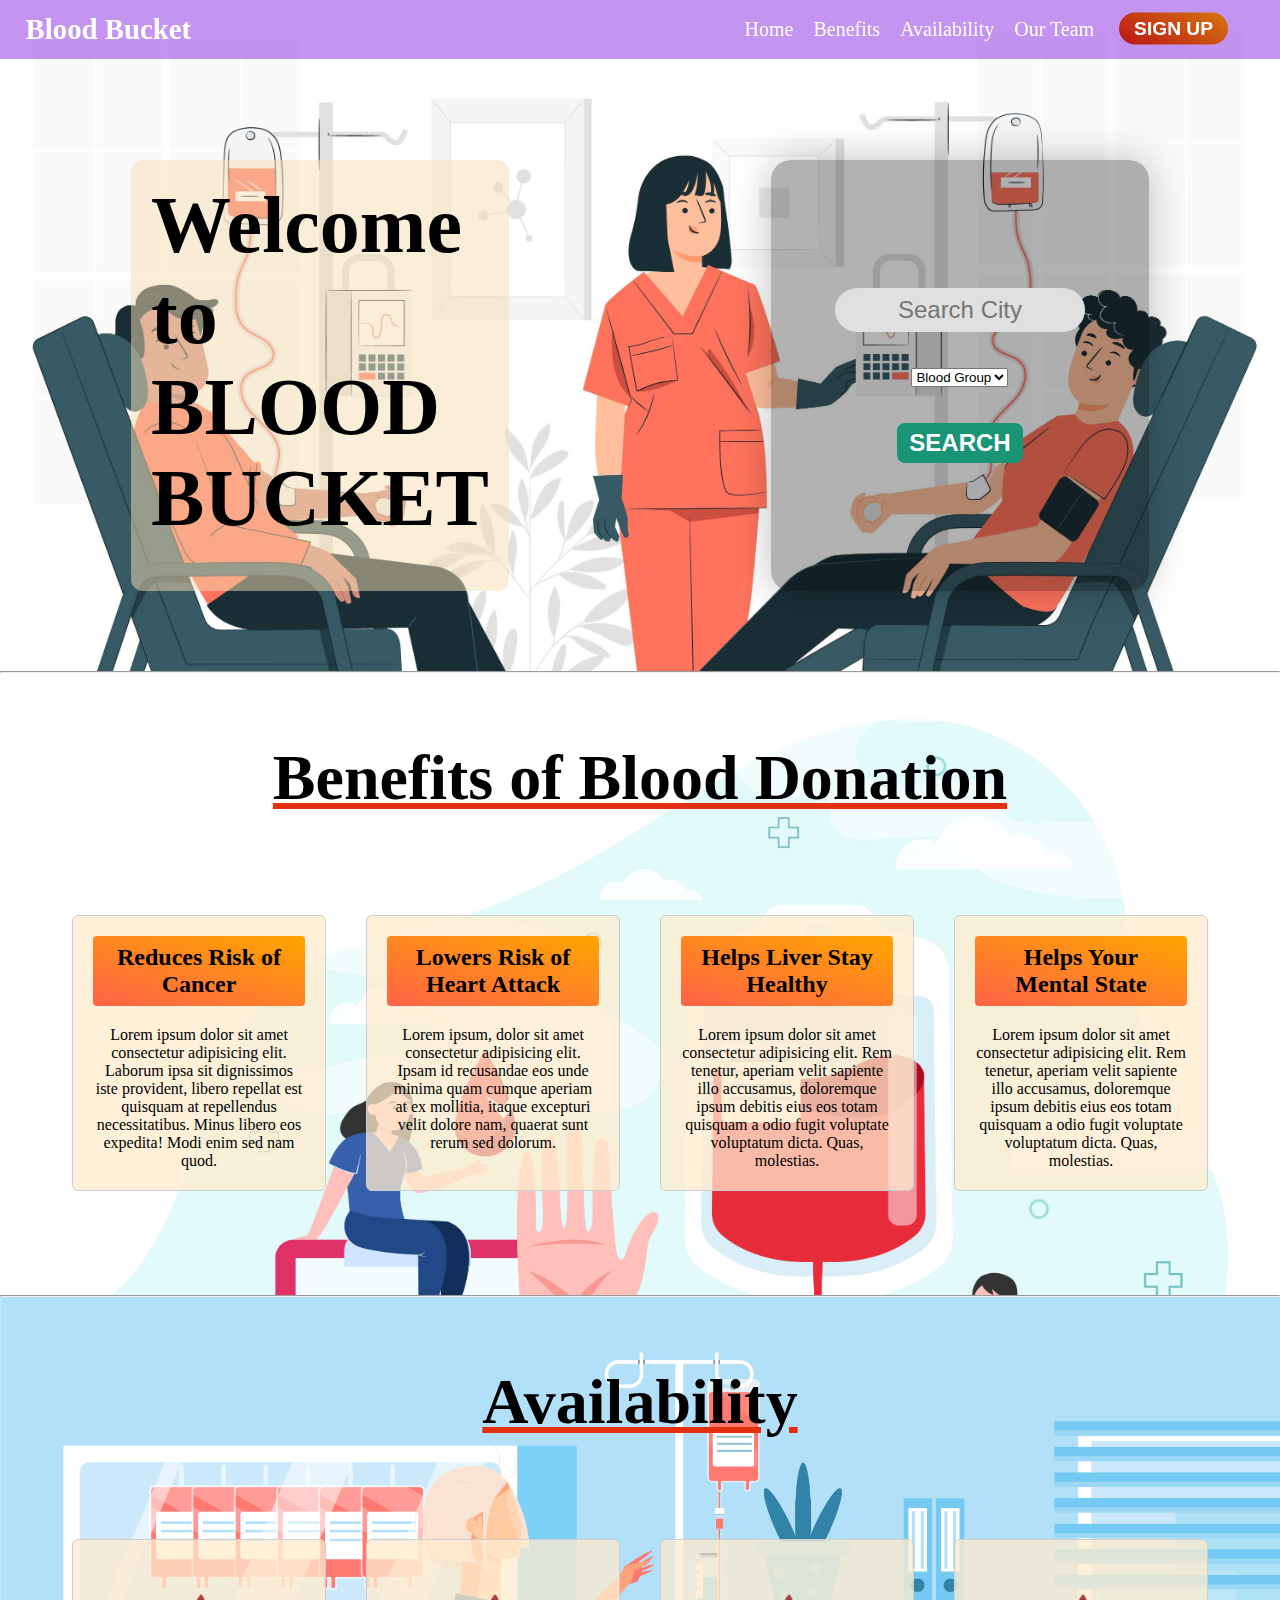
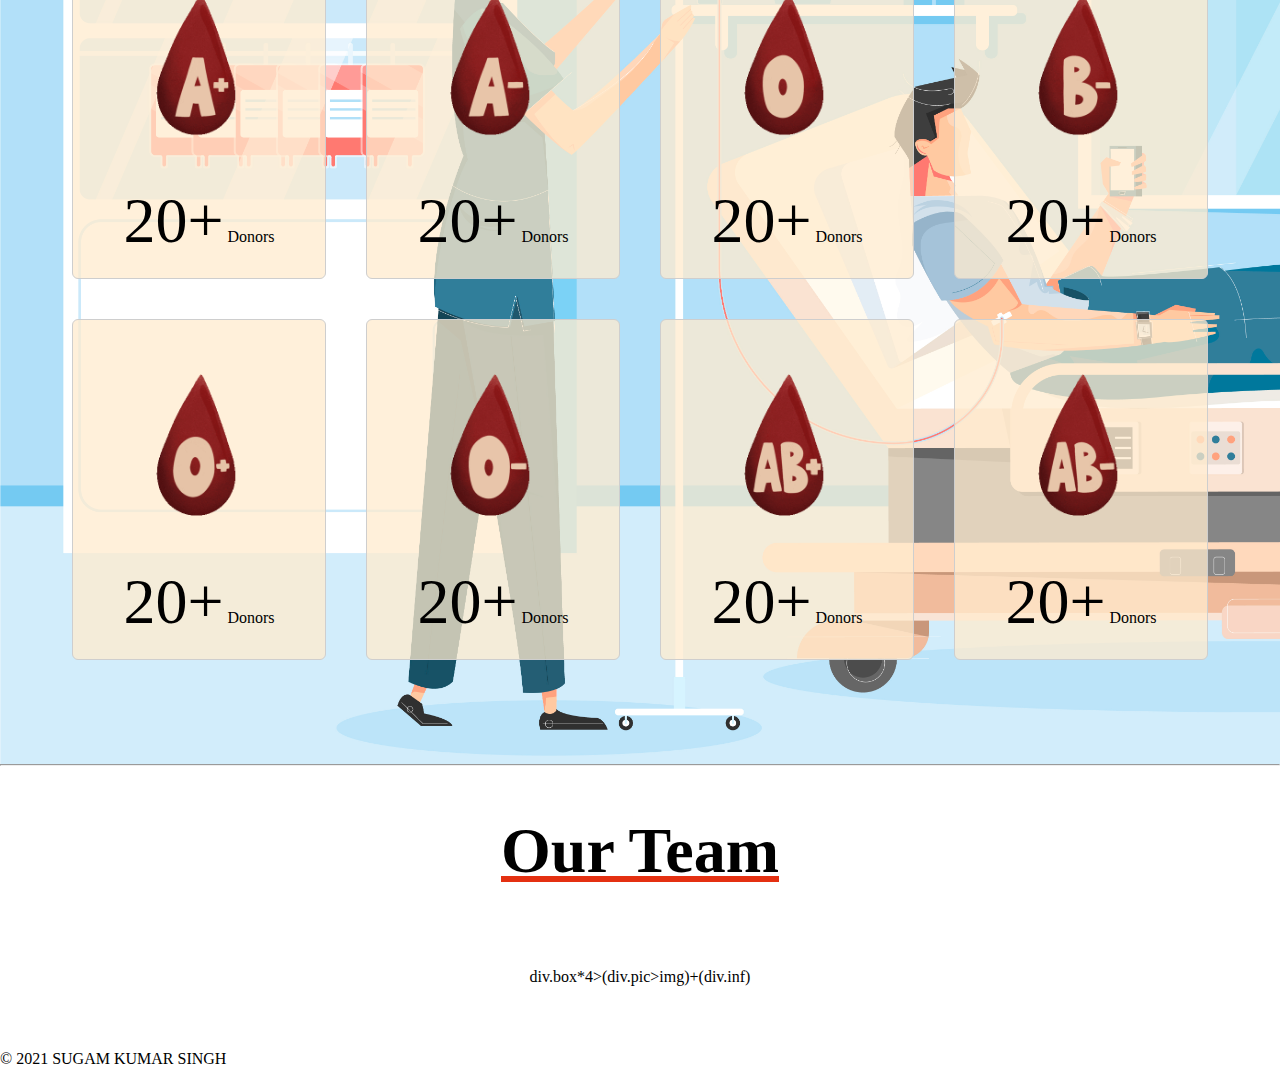
<file: src/index.html>
<!DOCTYPE html>
<html lang="en">

<head>
    <meta charset="UTF-8">
    <meta http-equiv="X-UA-Compatible" content="IE=edge">
    <meta name="viewport" content="width=device-width, initial-scale=1.0">
    <title>Blood Bucket</title>
    <link rel="stylesheet" href="../style/style.css">
</head>

<body>
    <header>
        <div class="navbar">
            <div class="logo">
                <p>Blood Bucket</p>
            </div>
            <ul>
                <li><a href="#home">Home</a></li>
                <li><a href="#benefits">Benefits</a></li>
                <li><a href="#availability">Availability</a></li>
                <li><a href="#team">Our Team</a></li>
                <a href="#"><button id="main-login-Btn">SIGN UP</button></a>
            </ul>
        </div>
    </header>

    <section style="background-image: url(../assets/images/3.jpg); background-size: cover;" id="home"
        class="home-container">
        <div class="home-box left-home">
            <h1>Welcome<br>
                to <br>
                BLOOD <br>
                BUCKET
            </h1>
        </div>

        <div class="home-box right-home">
            <form action="#" method="get">
                <input type="text" name="searchCity" id="searchCity" placeholder="Search City"><br><br><br>

                <select name="bg-select" id="bg-select">
                    <option value="">Blood Group</option>
                    <option value="A+">A+</option>
                    <option value="A-">A-</option>
                    <option value="B+">B+</option>
                    <option value="B-">B-</option>
                    <option value="O+">O+</option>
                    <option value="O-">O-</option>
                    <option value="AB+">AB+</option>
                    <option value="AB-">AB-</option>
                </select><br><br><br>

                <button id="search-btn" type="submit">SEARCH</button>
            </form>
        </div>
    </section>
    <hr>

    <section style="background-image: url(../assets/images/2.jpg); background-size: cover;" id="benefits">
        <div class="head-container">
            <h2>Benefits of Blood Donation</h2>
        </div>
        <div class="body-container">
            <div class="box">
                <div class="box-head">
                    <h2>
                        Reduces Risk of Cancer
                    </h2>
                </div>
                Lorem ipsum dolor sit amet consectetur adipisicing elit. Laborum ipsa sit dignissimos iste provident,
                libero repellat est quisquam at repellendus necessitatibus. Minus libero eos expedita! Modi enim sed nam
                quod.
            </div>
            <div class="box">
                <div class="box-head">
                    <h2>
                        Lowers Risk of Heart Attack
                    </h2>
                </div>
                Lorem ipsum, dolor sit amet consectetur adipisicing elit. Ipsam id recusandae eos unde minima quam
                cumque aperiam at ex mollitia, itaque excepturi velit dolore nam, quaerat sunt rerum sed dolorum.
            </div>
            <div class="box">
                <div class="box-head">
                    <h2>
                        Helps Liver Stay Healthy
                    </h2>
                </div>
                Lorem ipsum dolor sit amet consectetur adipisicing elit. Rem tenetur, aperiam velit sapiente illo
                accusamus, doloremque ipsum debitis eius eos totam quisquam a odio fugit voluptate voluptatum dicta.
                Quas, molestias.
            </div>
            <div class="box">
                <div class="box-head">
                    <h2>
                        Helps Your Mental State
                    </h2>
                </div>
                Lorem ipsum dolor sit amet consectetur adipisicing elit. Rem tenetur, aperiam velit sapiente illo
                accusamus, doloremque ipsum debitis eius eos totam quisquam a odio fugit voluptate voluptatum dicta.
                Quas, molestias.
            </div>
        </div>
    </section>
    <hr>

    <section style="background-image: url(../assets/images/1.jpg); background-size: cover;" id="availability">
        <div class="head-container">
            <h2>
                Availability
            </h2>
        </div>
        <div class="body-container">
            <div class="box">
                <div class="bg-img"><img src="../assets/blood-group/a+.gif" alt=""></div>
                <div class="qty"> <span>20+</span> Donors</div>
            </div>
            <div class="box">
                <div class="bg-img"><img src="../assets/blood-group/a-.gif" alt=""></div>
                <div class="qty"> <span>20+</span> Donors</div>
            </div>
            <div class="box">
                <div class="bg-img"><img src="../assets/blood-group/o.gif" alt=""></div>
                <div class="qty"> <span>20+</span> Donors</div>
            </div>
            <div class="box">
                <div class="bg-img"><img src="../assets/blood-group/b-.gif" alt=""></div>
                <div class="qty"> <span>20+</span> Donors</div>
            </div>
            <div class="box">
                <div class="bg-img"><img src="../assets/blood-group/o+.gif" alt=""></div>
                <div class="qty"> <span>20+</span> Donors</div>
            </div>
            <div class="box">
                <div class="bg-img"><img src="../assets/blood-group/o-.gif" alt=""></div>
                <div class="qty"> <span>20+</span> Donors</div>
            </div>
            <div class="box">
                <div class="bg-img"><img src="../assets/blood-group/ab+.gif" alt=""></div>
                <div class="qty"> <span>20+</span> Donors</div>
            </div>
            <div class="box">
                <div class="bg-img"><img src="../assets/blood-group/ab-.gif" alt=""></div>
                <div class="qty"> <span>20+</span> Donors</div>
            </div>
        </div>
    </section>
    <hr>

    <section id="team">
        <div class="head-container">
            <h2>
                Our Team
            </h2>
        </div>
        <div class="body-container">
            div.box*4>(div.pic>img)+(div.inf)
        </div>
    </section>

    <footer>
        <div class="foot">
            <p>&copy; 2021 SUGAM KUMAR SINGH</p>
        </div>
    </footer>


</body>

</html>
</file>
<file: style/style.css>
* {
  box-sizing: border-box;
  margin: 0px;
  padding: 0px;
}
body {
  display: grid;
  grid-template-rows: auto 1fr auto;
  transition: all 0.5s ease-out;
}

/* Header - Navbar */
.navbar {
  position: fixed;
  width: 100%;
  padding: 0.8rem 2rem 0.8rem 1.6rem;
  font-size: 1.25rem;
  color: white;
  background-color: rgba(137, 43, 226, 0.5);
}
.logo {
  font-size: 1.8rem;
  transition: all 0.5s ease;
  font-weight: bold;
  float: left;
  cursor: pointer;
}
.logo:hover {
  letter-spacing: 2px;
}
header ul {
  position: absolute;
  top: 50%;
  right: 2rem;
  transform: translateY(-50%);
  list-style-type: none;
  display: flex;
  float: right;
}
li a {
  transition: all 0.5s ease;
  text-decoration: none;
  color: white;
}
li a:hover {
  letter-spacing: 2px;
}
ul li {
  border-radius: 10px;
  margin: 10px;
}
#main-login-Btn {
  cursor: pointer;
  margin: 5px 20px 0px 15px;
  padding: 5px 15px 5px 15px;
  border: none;
  border-radius: 50px;
  transition: all 0.5s ease;
  font-size: 1.2rem;
  font-weight: bold;
  background: linear-gradient(30deg, rgb(187, 22, 22), rgb(212, 119, 12));
  color: white;
}
#main-login-Btn:hover {
  letter-spacing: 2px;
  box-shadow: 4px 4px 10px 0px rgba(0, 0, 0, 0.411);
}

/* Home */
.home-container {
  display: flex;
  flex-wrap: wrap;
  justify-content: center;
}
.home-box {
  padding: 20px 20px;
  flex: 0 1 150px;
}
.left-home {
  width: fit-content;
  background-color: rgba(245, 222, 179, 0.5);
  border-radius: 12px;
  margin: 160px auto 80px auto;
}
.left-home h1 {
  font-size: 5rem;
}
.right-home {
  width: fit-content;
  display: grid;
  align-items: center;
  text-align: center;
  background: rgba(0, 0, 0, 0.3);
  box-shadow: 0 0 40px rgba(0, 0, 0, 0.25);
  padding: 10% 5%;
  border-radius: 20px;
  margin: 160px auto 80px auto;
}
#searchCity {
  font-weight: 500;
  background-color: rgb(224, 224, 224);
  text-align: center;
  width: 250px;
  border-radius: 50px;
  padding: 8px 10px;
  border: none;
  font-size: 1.5rem;
}
#search-btn {
  text-align: center;
  font-size: 1.5rem;
  padding: 6px 12px;
  border: none;
  border-radius: 8px;
  background-color: #199475;
  color: #ffffff;
  cursor: pointer;
  font-weight: bold;
}

/* Benefits */
#benefits {
  display: grid;
  padding: 20px;
}
.head-container h2 {
  text-align: center;
  padding: 3rem 0 3rem 0;
  font-size: 4rem;
  text-decoration-line: underline;
  text-decoration-color: #e43011;
}
.body-container {
  display: flex;
  flex-wrap: wrap;
  justify-content: center;
  padding: 2rem;
  padding-bottom: 4rem;
}
#benefits .body-container .box {
  background-color: rgba(255, 235, 205, 0.75);
  padding: 20px 20px;
  text-align: center;
  border-radius: 6px;
  transition: all 0.5s ease;
  border: 1px solid rgb(206, 206, 206);
  flex: 1 1 150px;
  margin: 20px;
}
#benefits .body-container .box:hover {
  box-shadow: 0 0 20px black;
}
#benefits .body-container .box .box-head {
  margin-bottom: 20px;
  padding: 8px 12px;
  border-radius: 4px;
  background: linear-gradient(15deg, tomato, orange);
}

/* Availability */
#availability {
  display: grid;
  padding: 20px;
}
.body-container {
  display: flex;
  flex-wrap: wrap;
  justify-content: center;
}
#availability .body-container .box {
  padding: 20px 20px;
  text-align: center;
  border-radius: 6px;
  transition: all 0.5s ease;
  background-color: rgba(255, 235, 205, 0.75);
  /* background-color: rgba(245, 222, 179, 0.5); */
  border: 1px solid rgb(206, 206, 206);
  flex: 1 1 150px;
  margin: 20px;
}
#availability .body-container .box:hover {
  box-shadow: 0 0 20px black;
}
.box .bg-img img {
  max-width: 12rem;
  height: auto;
}
.box .qty span {
  font-size: 4rem;
}

/* Team */


/* Footer */
</file>
